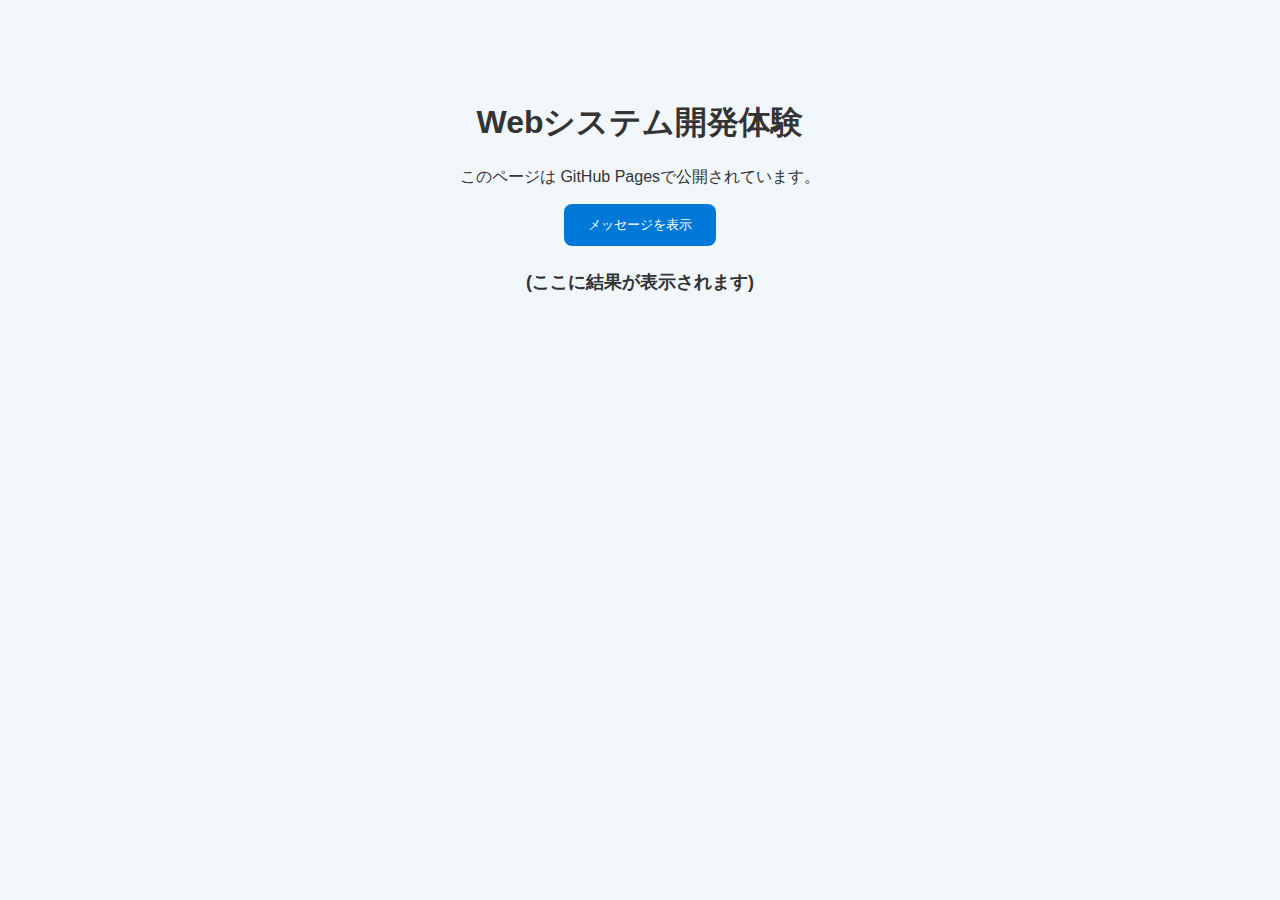
<file: daisho-day1/index.html>
<!DOCTYPE html>
<html lang="ja">
<head>
    <meta charset="UTF-8">
    <meta name="viewport" content="width=device-width">
    <title>Web体験 Day1</title>
    <link rel="stylesheet" href="styles.css">
</head>

<body>
    <main class="container">
        <h1>Webシステム開発体験</h1>
        <p>このページは GitHub Pagesで公開されています。</p>
        <button id="helloBtn">メッセージを表示</button>
        <p id="message" class="message"> (ここに結果が表示されます) </p>
    </main>
    <script src="script.js"></script>
</body>
</html>
</file>
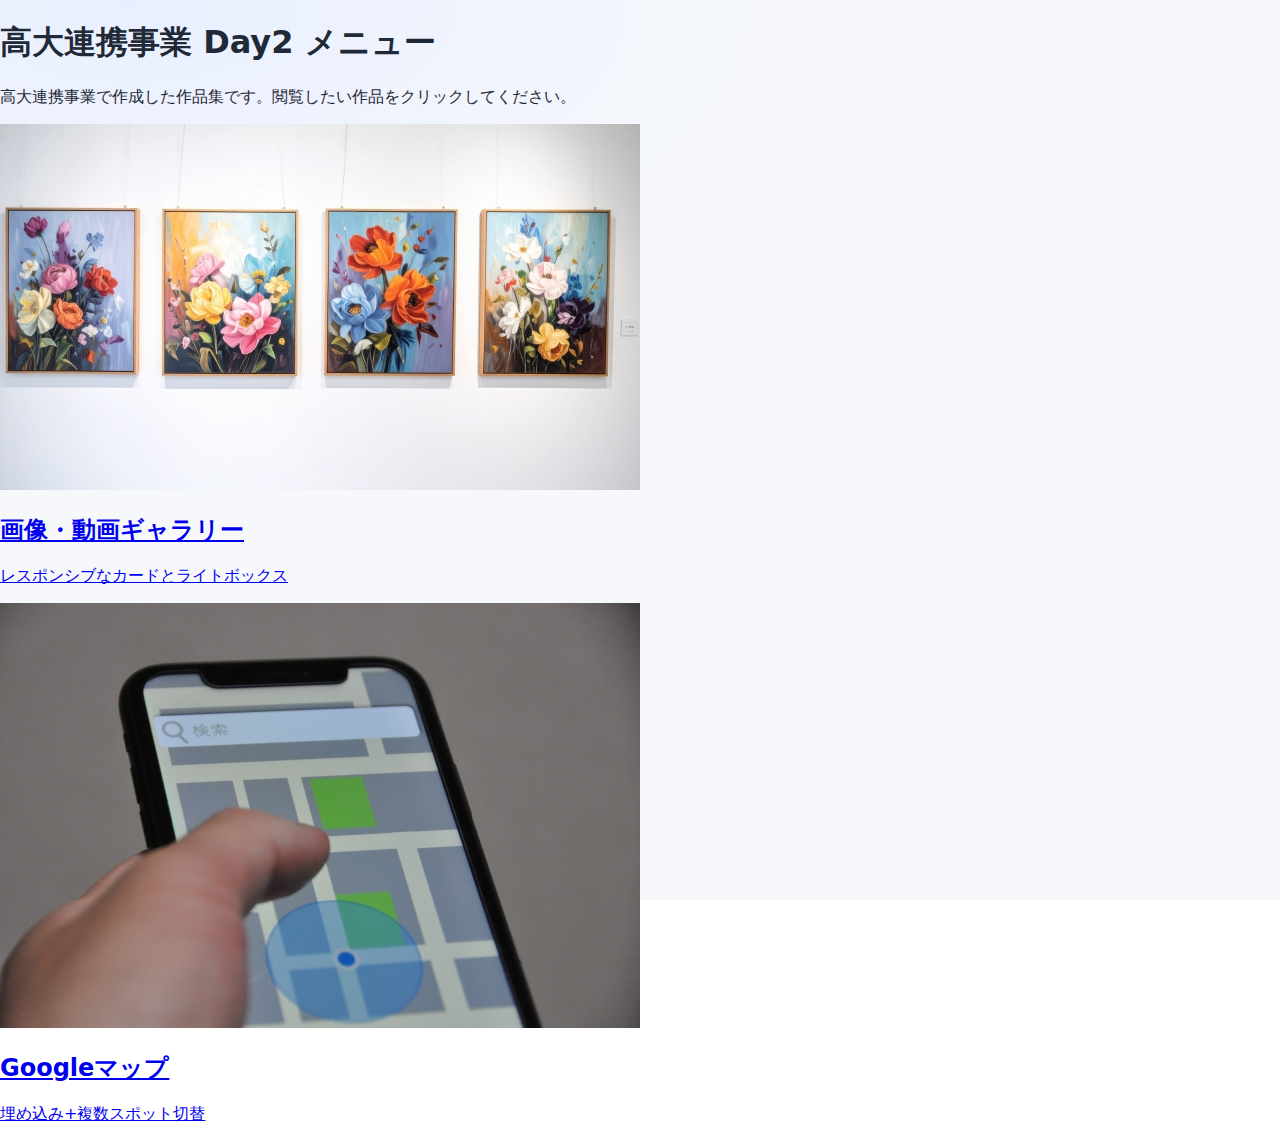
<file: daisho-day2/index.html>
<!DOCTYPE html>
<html lang="ja">
<head>
    <meta charset="UTF-8"/>
    <meta name="viewport" content="width=device-width"/>
    <title>Day2 メニュー</title>
    <link rel="stylesheet" href="assets/css/base.css" />
</head>
<body>
    <main class="container">
        <h1 class="title">高大連携事業 Day2 メニュー</h1>
        <p class="muted">高大連携事業で作成した作品集です。閲覧したい作品をクリックしてください。</p>

        <section class="grid cards">
            <a class="card hover-rise" href="gallery/">
                <img class="card-thumb" src="assets/media/img/gallery_title.jpg" alt=""loading = "lazy">
                <div class="card-body">
                    <h2 class="card-title">画像・動画ギャラリー</h2>
                    <p class="card-desc">レスポンシブなカードとライトボックス</p>
                </div>
            </a>

            <a class="card-hover-rise"href="map/">
                <img class="card-thumb" src="assets/media/img/map_title.jpg" alt=""loading="lazy">
                <div class="card-body">
                    <h2 class="card-title">Googleマップ</h2>
                    <p class="card-desc">埋め込み+複数スポット切替</p>
                </div>
            </a>
        </section>
    </main>
</body>
</html>
</file>
<file: daisho-day1/styles.css>
body {
    font-family:"Yu Gothic","Meiryo",sans-serif;
    text-align:center;
    background:#f2f7fb;
    color:#333;
    margin:0;
    padding:80px 0;
}

button {
    background:#0078d7;
    color:white;
    border:none;
    padding:12px 24px;
    border-radius:8px;
    cursor:pointer;
}

button:hover {
    background:#005fa3;
}

.message {
    margin-top:24px;
    font-size:18px;
    font-weight:bold;
}
</file>
<file: daisho-day2/assets/css/base.css>
/*=====Reset&Base*/

*{box-sizing:border-box;}
html,body{margin:0;padding:0;}
:root{
    --bg:#f6f8fb; --fg:#1f2937; --muted:#6b7280;
    --card:#ffffff; --border: #e5e7eb; --shadow:0 8px 24px rgba(0,0,0,.06);
    --brand: #2563eb; --brand-weak: #dbeafe;
    --radius:14px; --radius-sm:10px;
    --space:24px;--space-sm:12px;--maxw:1100px;
}

@media(prefers-color-scheme:dark){
    :root{
        --bg:#0b1020; --fg:#e5ecff; --muted:#9aa3b2;
        --card:#11172a; --border:#1f2a44;--shadow:0 10px 28px rgba(0,0,0,.35);
        --brand:#60a5fa;--brand-weak:#0f172a;    
    }
}

body{
    font-family:"Yu Gothic","Meiryo",system-ui,-apple-system,sans-serif;
    color:var(--fg);background:radial-gradient(1600px 800px at 10% 0%,#e8efff 0%,var(--bg)40%);
    background-attachment:fixed;
}
</file>
